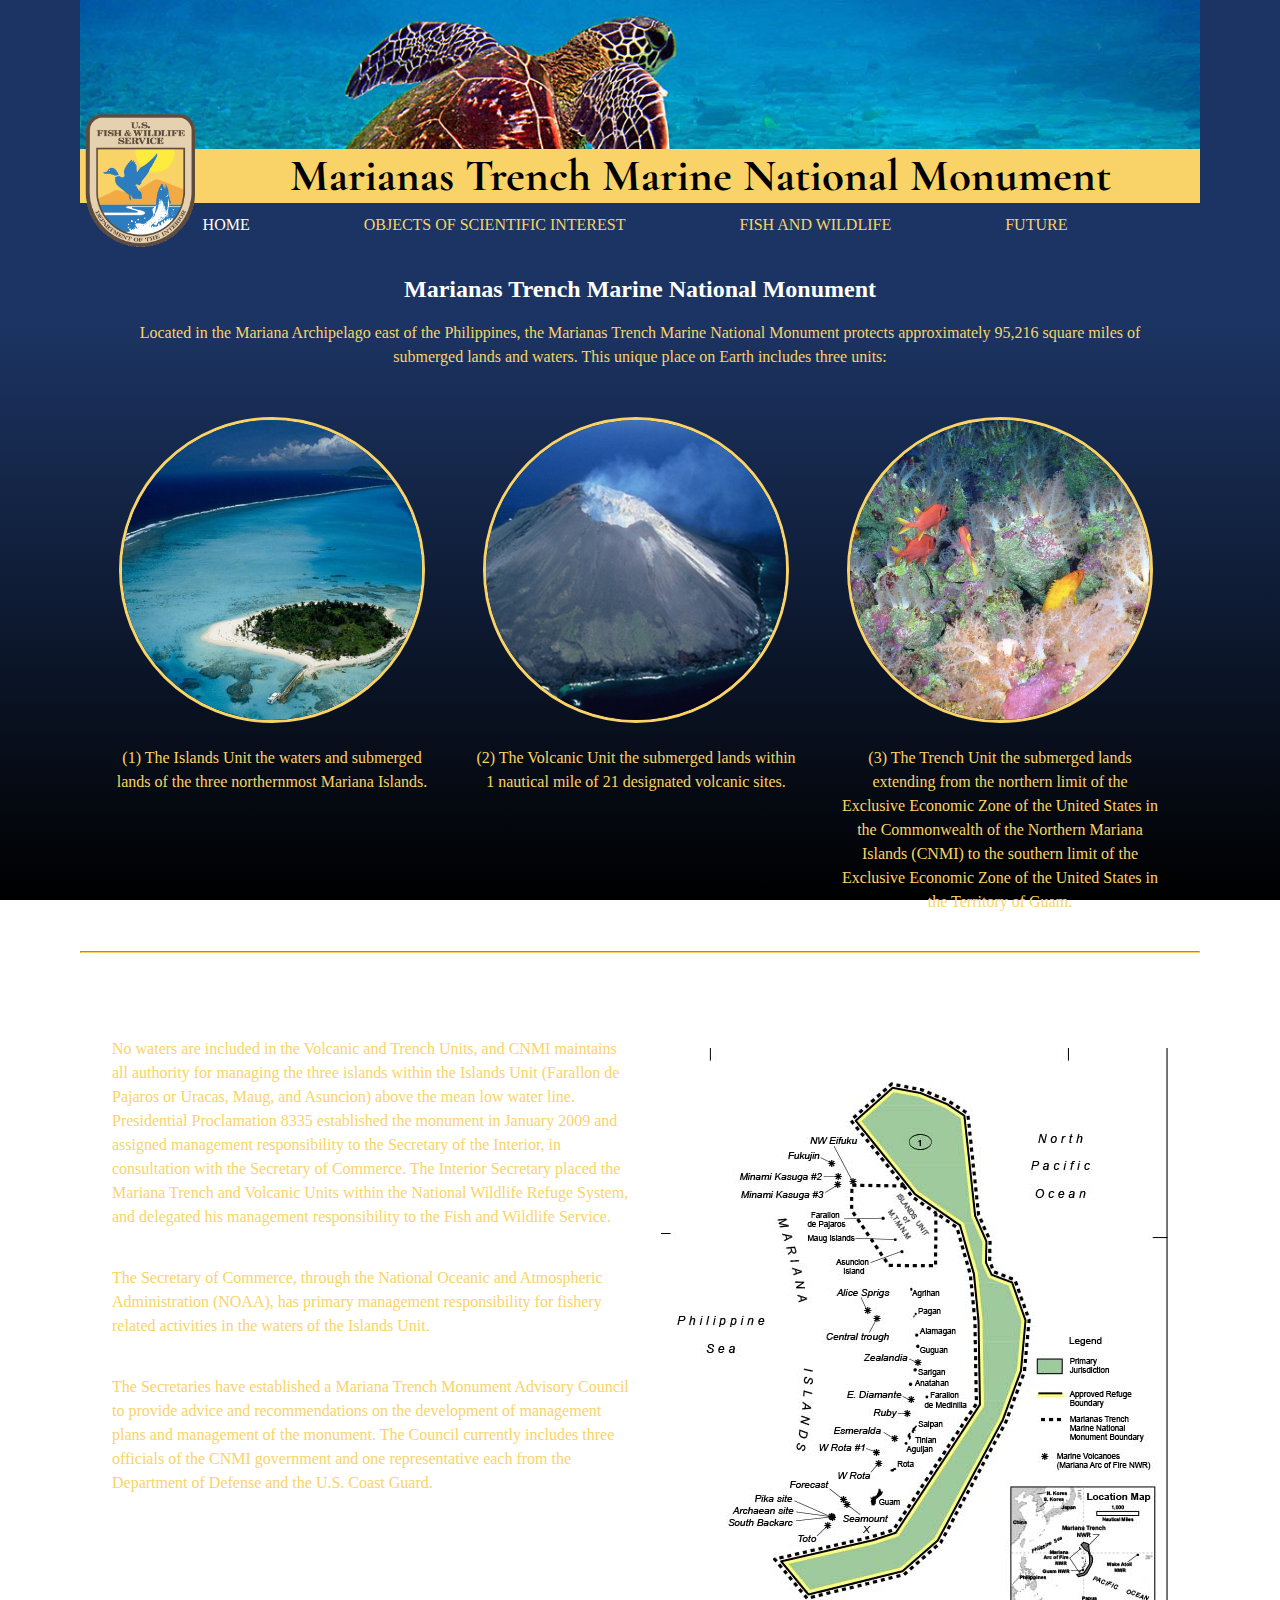
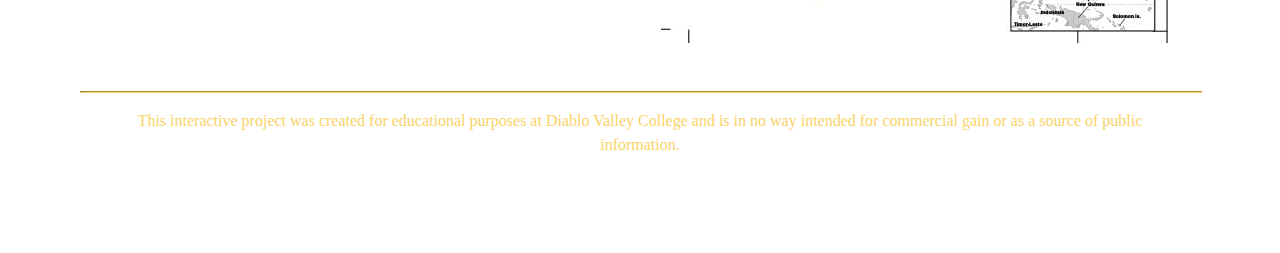
<file: Marianas Trench/index.html>
<!DOCTYPE html>
<html lang="en">
<head>
    <meta charset="UTF-8">
    <title>Home | Marianas Trench Marine National Monument</title>
	<meta name="Author" content="Gabriel"/>
	<link href="https://fonts.googleapis.com/css?family=Cormorant+Garamond:300,600" rel="stylesheet">
	<link rel="stylesheet" type="text/css" href="css/main.css">
    <meta name="viewport" content="width=device-width, initial-scale=1">
</head>
<body id="home">
    <div class="mainheader">
<header>
    <img src="images/USF&W_logo.png" class="duck">
    <h1>Marianas Trench Marine National Monument</h1>
    <nav>
        <ul>
            <li><a class="home-lk" href="index.html">Home</a></li>
            <li><a class="objects-lk" href="objects.html">Objects of Scientific Interest</a></li>
            <li><a class="wildlife-lk" href="wildlife.html">Fish and Wildlife</a></li>
            <li><a class="future-lk" href="future.html">Future</a></li>
        </ul>



   <h2>Marianas Trench Marine National Monument</h2>
<p>
Located in the Mariana Archipelago east of the Philippines, the Marianas Trench Marine National Monument protects approximately 95,216 square miles of submerged lands and waters. This unique place on Earth includes three units: 
</p>
<div class="units"> 
  <img src="images/island.jpg" class="island">
       (1) The Islands Unit
the waters and submerged lands of the three northernmost Mariana Islands.
</div>
<div class="units"> 
<img src="images/volcanoe.jpg" class="island">
(2) The Volcanic Unit 
the submerged lands within 1 nautical mile of 21 designated volcanic sites.
</div>
<div class="units"> 
<img src="images/corals2.jpg" class="island">
(3) The Trench Unit 
the submerged lands extending from the northern limit of the Exclusive Economic Zone of the United States in the Commonwealth of the Northern Mariana Islands (CNMI) to the southern limit of the Exclusive Economic Zone of the United States in the Territory of Guam.
</div>

<hr>
<h2>Map</h2>
<img src="images/map.jpg" class="map">
<div class="maintext">
<p>
No waters are included in the Volcanic and Trench Units, and CNMI maintains all authority for managing the three islands within the Islands Unit (Farallon de Pajaros or Uracas, Maug, and Asuncion) above the mean low water line. Presidential Proclamation 8335 established the monument in January 2009 and assigned management responsibility to the Secretary of the Interior, in consultation with the Secretary of Commerce. The Interior Secretary placed the Mariana Trench and Volcanic Units within the National Wildlife Refuge System, and delegated his management responsibility to the Fish and Wildlife Service. 
</p>
<p>
The Secretary of Commerce, through the National Oceanic and Atmospheric Administration (NOAA), has primary management responsibility for fishery related activities in the waters of the Islands Unit. 
</p>
<p>
The Secretaries have established a Mariana Trench Monument Advisory Council to provide advice and recommendations on the development of management plans and management of the monument. The Council currently includes three officials of the CNMI government and one representative each from the Department of Defense and the U.S. Coast Guard.
</p> 
    </div>
</main>
<hr class="lasthr">
<footer>
    <div class="footer">
    <p>
        This interactive project was created for educational purposes at Diablo Valley College and is in no way intended for commercial gain or as a source of public information. 
</p>
    </div>
</footer>


</body>
</html>
</file>
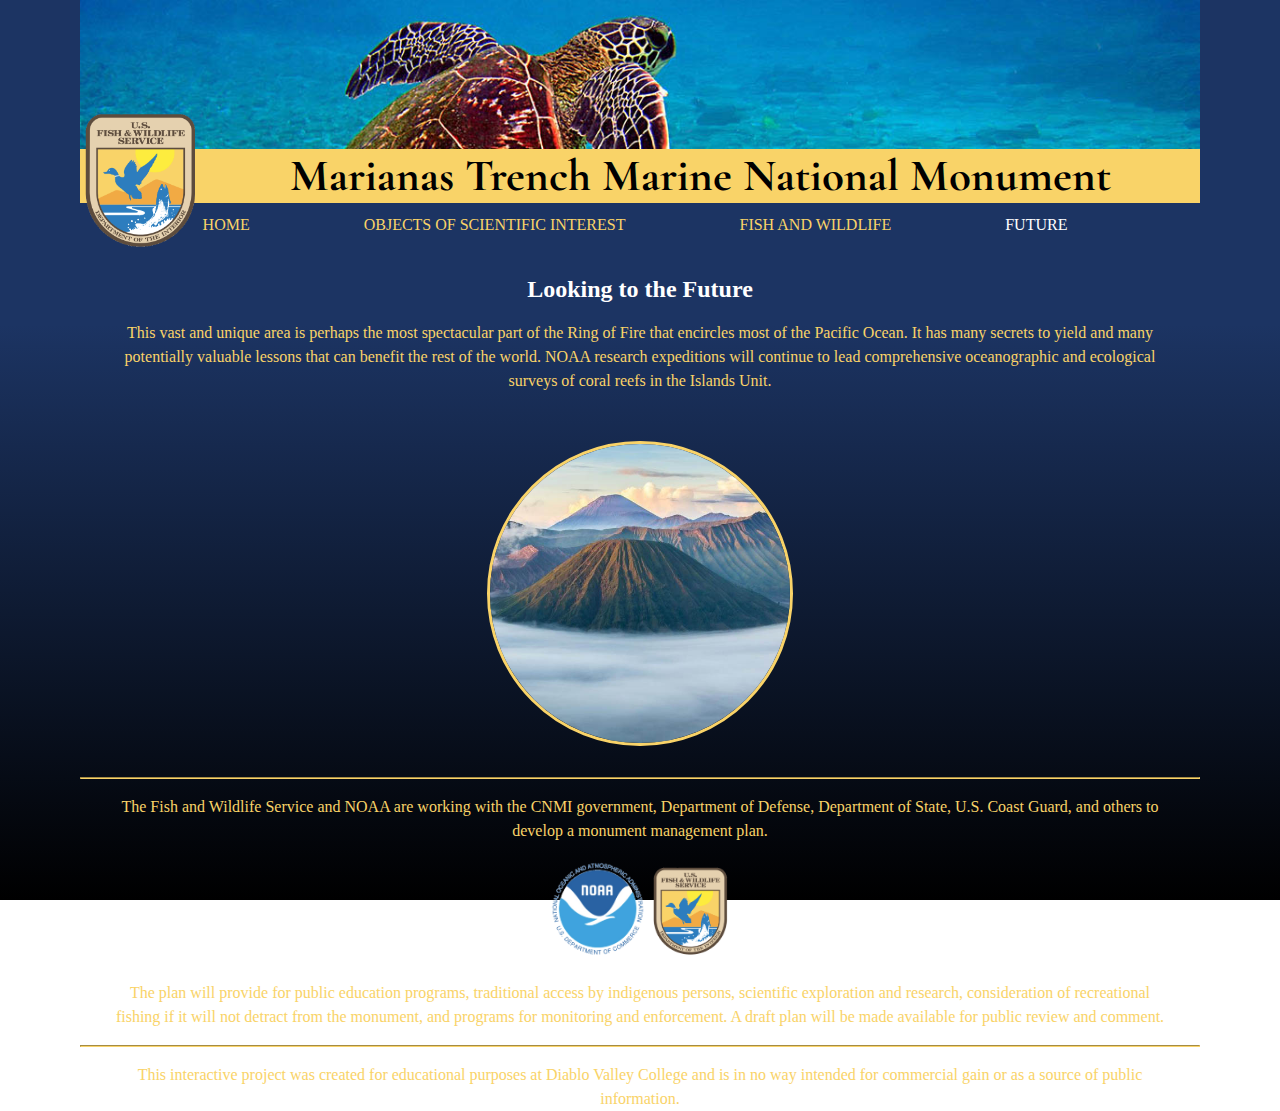
<file: Marianas Trench/future.html>
<!DOCTYPE html>
<html lang="en">
<head>
    <meta charset="UTF-8">
    <title>Home | Marianas Trench Marine National Monument</title>
	<meta name="Author" content="Troy"/>
	<link rel="stylesheet" type="text/css" href="css/main.css">
	<link href="https://fonts.googleapis.com/css?family=Cormorant+Garamond:300,600" rel="stylesheet">
    <meta name="viewport" content="width=device-width, initial-scale=1">
</head>
<body id="future">
    <article class="mainheader">
<header>
    <img src="images/USF&W_logo.png" class="duck">
    <h1>Marianas Trench Marine National Monument</h1>
    <nav>
        <ul>
            <li><a class="home-lk" href="index.html">Home</a></li>
            <li><a class="objects-lk" href="objects.html">Objects of Scientific Interest</a></li>
            <li><a class="wildlife-lk" href="wildlife.html">Fish and Wildlife</a></li>
            <li><a class="future-lk" href="future.html">Future</a></li>
        </ul>
    </nav>
          </header>
<main>
<main>
   <article>
    <h2>Looking to the Future</h2
        </article>
        
        </div>
<p>
This vast and unique area is perhaps the most spectacular part of the Ring of Fire that encircles most of the Pacific Ocean. It has many secrets to yield and many potentially valuable lessons that can benefit the rest of the world. NOAA research expeditions will continue to lead comprehensive oceanographic and ecological surveys of coral reefs in the Islands Unit.
</p>
     <img src="images/future.jpeg" class="island">  
       <hr>
<p>
The Fish and Wildlife Service and NOAA are working with the CNMI government, Department of Defense, Department of State, U.S. Coast Guard, and others to develop a monument management plan.
</p>
<img src="images/NOAA_logo.png" class="logos"> <img src="images/USF&W_logo.png" class="logos2">
       
<p>
The plan will provide for public education programs, traditional access by indigenous persons, scientific exploration and research, consideration of recreational fishing if it will not detract from the monument, and programs for monitoring and enforcement. A draft plan will be made available for public review and comment.
</p>
</article>
</main>
<hr>
<footer>
    <p>This interactive project was created for educational purposes at Diablo Valley College and is in no way intended for commercial gain or as a source of public information. 
</p>
</footer>


</body>
</html>
</file>
<file: Marianas Trench/css/main.css>
#home .home-lk,
#objects .objects-lk,
#wildlife .wildlife-lk,
#future .future-lk
{color:white;}
nav a {color: #f9d368}
h1{
    line-height: 120%;
    font-size: 45px;
    text-align: center;
    font-family: 'Cormorant Garamond',serif;
    color:#000000;
    margin-top: 8.5rem;
     background-color: #f9d368; 
}
body {
    zoom: 100%;
    line-height: 150%;
    text-align: center;
    color: #f9d368;
    max-width:70rem;
    min-width: 70rem;
    margin:auto;
    height:100vh;
        /* Permalink - use to edit and share this gradient: http://colorzilla.com/gradient-editor/#1c3463+36,000000+100,7db9e8+100 */
background: #1c3463; /* Old browsers */
background: -moz-linear-gradient(top, #1c3463 36%, #000000 100%, #7db9e8 100%); /* FF3.6-15 */
background: -webkit-linear-gradient(top, #1c3463 36%,#000000 100%,#7db9e8 100%); /* Chrome10-25,Safari5.1-6 */
background: linear-gradient(to bottom, #1c3463 36%,#000000 100%,#7db9e8 100%); /* W3C, IE10+, FF16+, Chrome26+, Opera12+, Safari7+ */
filter: progid:DXImageTransform.Microsoft.gradient( startColorstr='#1c3463', endColorstr='#7db9e8',GradientType=0 ); /* IE6-9 */
    background-repeat: no-repeat;
    background-attachment: fixed;
   
}


hr{
    border-color:#f9d368;
}
.mainheader{
   background-repeat: no-repeat;
    background-image: url(../images/turtleheader2.jpg);
    padding-top: .8rem;
    background-size: contain,cover;  
}
.duck{
    width:120px;
    height:145px;
    float:left;
    margin-top:-42px;
   
    
}

ul li{
  display: inline; 
  margin: 55px;
  position: relative;
  bottom: 20px;
  right: 65px;
  text-transform:uppercase;
 
}
ul li a:hover, ul li a:focus {
 color:teal;
}

.home-lk{
    text-decoration:none; 
}
.objects-lk{
    text-decoration:none;
    
}
.wildlife-lk{
    text-decoration:none;
}
.future-lk{
    text-decoration:none;
}
p{
    padding-left: 2rem;
    padding-right: 2rem;
}
.units{
    width: 20rem; 
    display:inline-block;
    vertical-align: top;
    margin-right: 1rem;
    margin-left: 1rem;
    text-align:center;  
    margin-bottom: 1.8rem;
    padding-right: .5rem;
}
.block {
    border:1px;
    text-align:center;    
}
h2{
    text-align:center;
    color: white;
}
.island{
    margin-top: 2rem;
    float: top;
    width:300px;
    border-style: solid;
    border-radius: 300px;
    margin-bottom: 1rem;
    
}
.map{
    float: right;
    padding: 2rem;
}
.maintext p{
    padding-top: 1.3rem;
    text-align: left;
    line-height: 150%; 
    
}
.lasthr{
    position: relative;
    top: 1rem;
    width: 70rem;
}
.footer p{
    padding-top: 1rem;
    padding-bottom: 6rem;
}
#objects h3{
    text-align: left;
    margin-left: 2rem;
}
objects p{
    text-align: left;
}
.interest p{
    line-height: 150%;
    text-align: left;
    margin-right: 30rem;
    padding-bottom: 9rem;
    padding-top: 9rem;
    
}

h3{
    color:white;
}
.secondunits{
    float: right;
    border-radius: 20rem;
    border-style: solid;
    height: 300px;
    margin-top: 1rem;
}
.trenches{
    color: white;
}

.caldera p{
    margin-right: 30rem;
    text-align: left;
}
footer{
    text-align: center
}
.table, th,td{
            border: 5px solid; 
            text-align: center;
            padding: 12px;
            border-collapse: collapse;
            margin: auto;
            min-width: 20rem;
            max-width: 50rem;
        }
.middle{
    text-align: left;
}
.table {
    margin-bottom: 3rem;
}
.logos{
    width: 6rem;
}
.logos2{
    width:5rem;
}
.trench{
    text-align: left;
    margin-left: 2.5rem;
}
</file>
